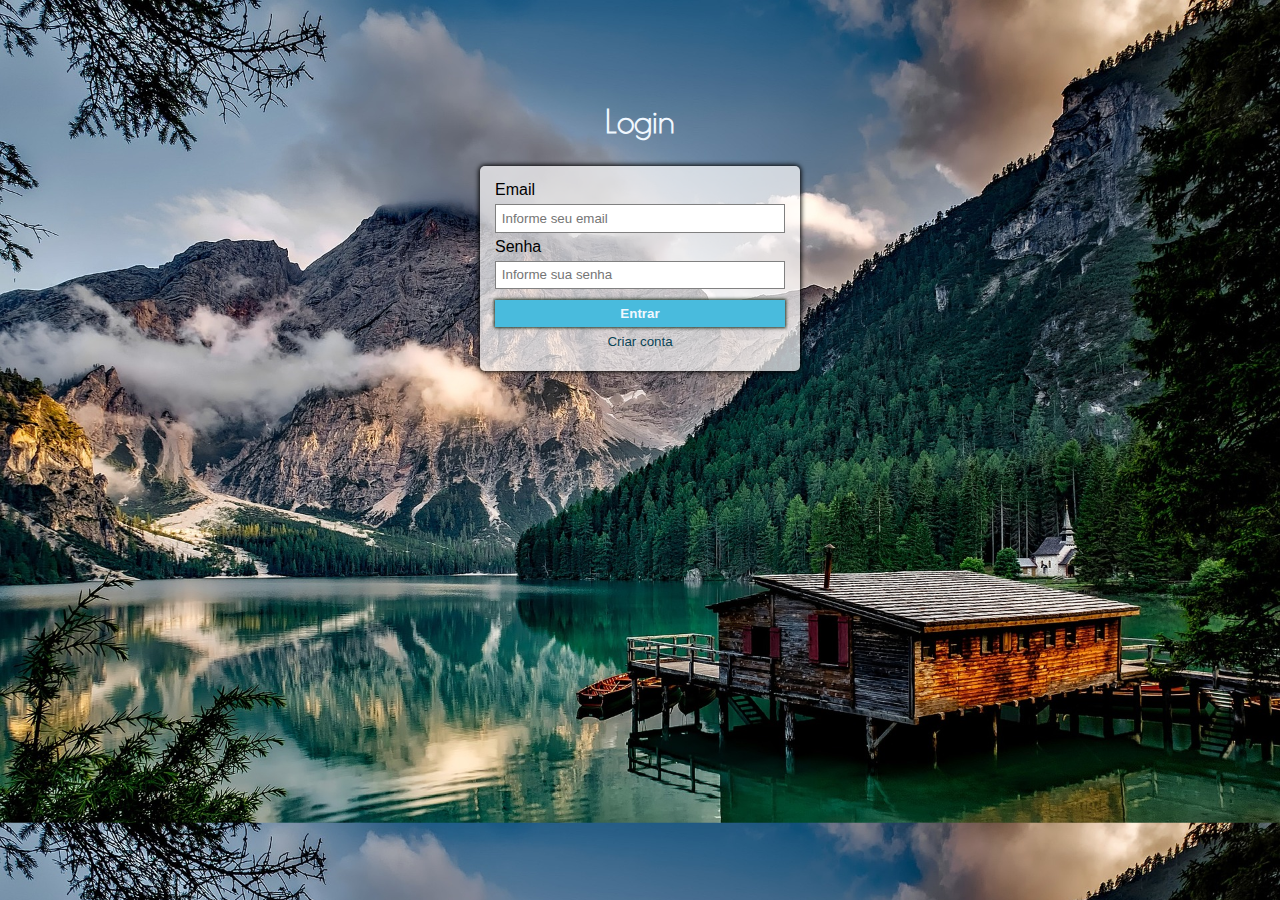
<file: index.html>
<!DOCTYPE html>
<html lang="pt-br">
<head>
    <meta charset="UTF-8">
    <meta name="viewport" content="width=device-width, initial-scale=1.0">
    <link rel="stylesheet" href="./frontend/style/style.css">
    <title>Cadastro de usuário</title>
</head>
<body class="page-login">
    <div>
        <div class="FormContainer">
            <h1>Login</h1>
            <form id="form-login" action="">
                <label for="">Email</label>
                <input id="inputEmail" type="text" placeholder="Informe seu email">

                <label for="">Senha</label>
                <input id="inputPassword" type="password" placeholder="Informe sua senha">

                <button type="submit">Entrar</button>

                <div style="
                    display: flex;
                    justify-content: space-around;
                    margin: 2%;
                ">
                    <a class="linkLogin" href="./register" target="_self">
                        <small>Criar conta</small>
                    </a>
                </div>
            </form>
        </div>
    </div>
    <script type="module" src="./frontend/src/services/login.js"></script>
</body>
</html>
</file>
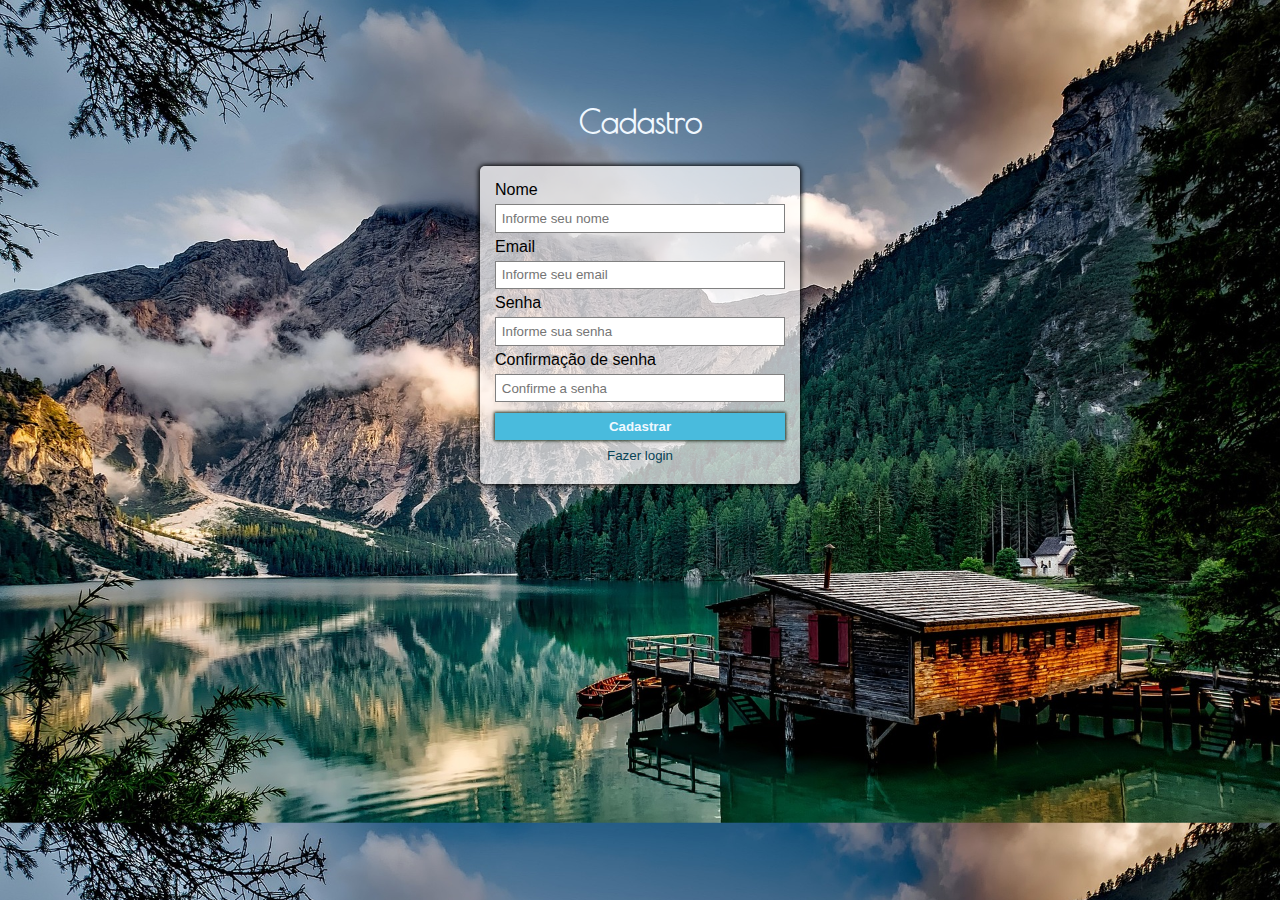
<file: register/index.html>
<!DOCTYPE html>
<html lang="pt-br">
<head>
    <meta charset="UTF-8">
    <meta name="viewport" content="width=device-width, initial-scale=1.0">
    <link rel="stylesheet" href="../frontend/style/style.css">
    <title>Cadastro de usuário</title>
</head>
<body class="page-register">
    <div>
        <div class="FormContainer">
            <h1>Cadastro</h1>
            <form id="form-register" action="">
                <label for="">Nome</label>
                <input id="inputName" type="text" placeholder="Informe seu nome">

                <label for="">Email</label>
                <input id="inputEmail" type="text" placeholder="Informe seu email">

                <label for="">Senha</label>
                <input id="inputPassword" type="password" placeholder="Informe sua senha">

                <label for="">Confirmação de senha</label>
                <input id="inputConfirmPassword"type="password" placeholder="Confirme a senha">

                <button type="submit">Cadastrar</button>

                <div style="
                    display: flex;
                    justify-content: space-around;
                    margin: 2%;
                ">
                    <a class="linkLogin" href="http://localhost/user-register" target="_self">
                        <small>Fazer login</small>
                    </a>
                </div>
            </form>
        </div>
    </div>
    <script type="module" src="../frontend/src/services/register.js"></script>
</body>
</html>
</file>
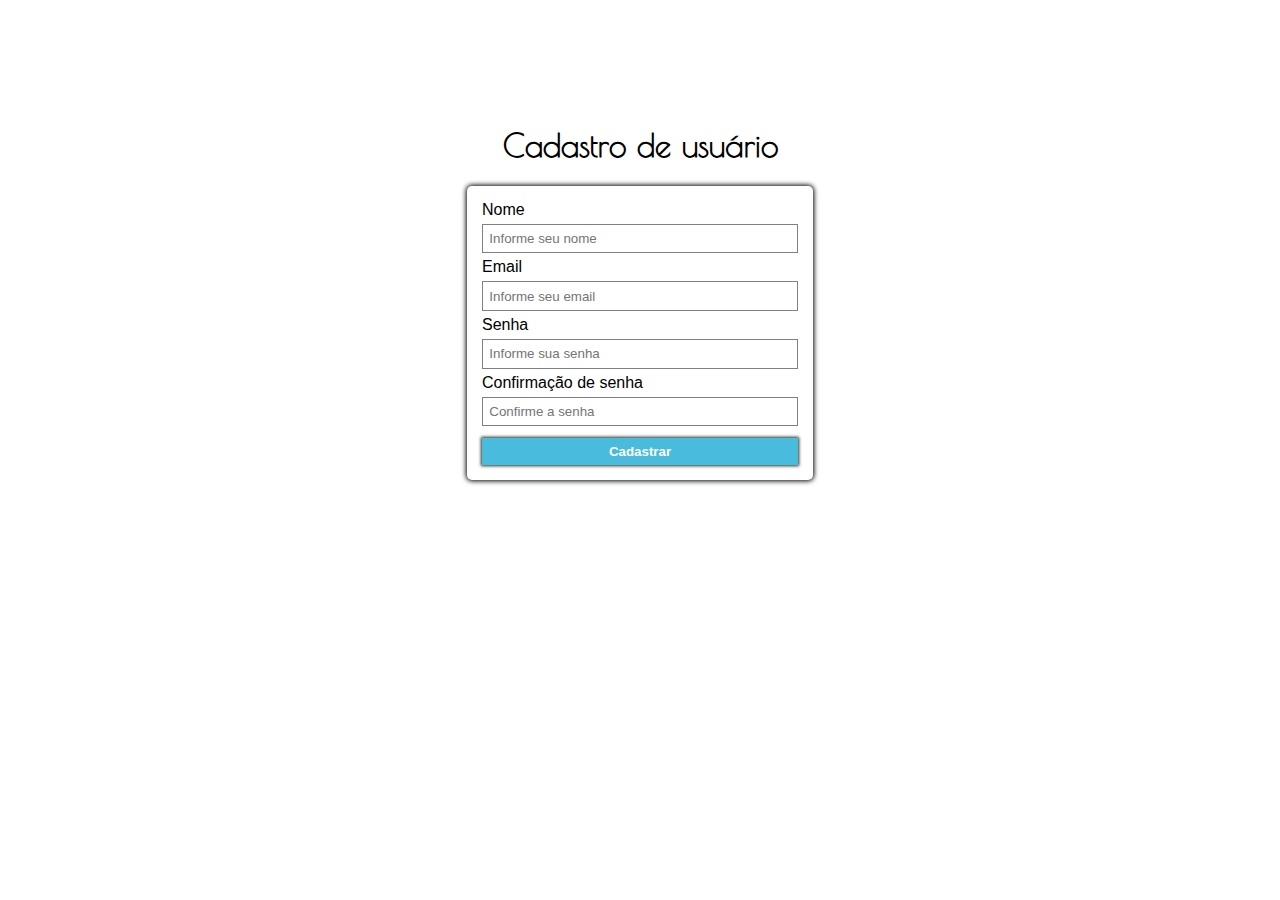
<file: interface/src/register/register.html>
<!DOCTYPE html>
<html lang="pt-br">
<head>
    <meta charset="UTF-8">
    <meta name="viewport" content="width=device-width, initial-scale=1.0">
    <link rel="stylesheet" href="../../style/style.css">
    <title>Cadastro de usuário</title>
</head>
<body>
    <div>
        <div class="FormContainer">
            <h1>Cadastro de usuário</h1>
            <form id="form-register" action="">
                <label for="">Nome</label>
                <input id="inputName" type="text" placeholder="Informe seu nome">

                <label for="">Email</label>
                <input id="inputEmail" type="text" placeholder="Informe seu email">

                <label for="">Senha</label>
                <input id="inputPassword" type="password" placeholder="Informe sua senha">

                <label for="">Confirmação de senha</label>
                <input id="inputConfirmPassword"type="password" placeholder="Confirme a senha">

                <button type="submit">Cadastrar</button>
            </form>
        </div>
    </div>
    <script src="../services/register.js"></script>
</body>
</html>
</file>
<file: frontend/style/style.css>
@charset "UTF-8";

@font-face {
    font-family: 'PoiretOne-Regular';
    src: url('./Poiret_One/PoiretOne-Regular.ttf') format('truetype');
}

:root {
    --dark-green: rgb(32, 49, 32);
    --font-extra-white-blue: aliceblue;
    --font-link-dark-blue: rgb(9, 67, 85);
    --btn-form-blue: rgb(73, 187, 221);
    --btn-form-hover-green: rgb(73, 221, 73);
    --btn-logout-red: #dd3838;
    --border-input-gray: gray;
    --box-shadow-black: black;
    --form-background-transparent-gray: rgba(255, 254, 254, 0.7);
}

* {
    font-family: Arial, Helvetica, sans-serif;
    margin: 0;
    padding: 0;
    box-sizing: border-box;

}





.page-register {
    background-image: url('./images/mountains-1587287_1920.jpg');
    background-size: cover;
}

.FormContainer {
    display: block;
    position: relative;
    margin-top: 8%;
}

.FormContainer h1 {
    text-align: center;
    color: var(--font-extra-white-blue);
    font-family: 'PoiretOne-Regular';
    margin-bottom: 2%;
}

.page-login {
    background-image: url('./images/mountains-1587287_1920.jpg');
    background-size: cover;
}

@media (pointer: fine){

    .FormContainer form {
        display: flex;
        flex-flow: column nowrap;
        background-color: var(--form-background-transparent-gray);
        width: 25%;
        margin: 0 auto;
        border-radius: 5px;
        box-shadow: 0px 0px 5px 1px var(--box-shadow-black);
        padding: 15px;
    }
    
    .FormContainer input {
        margin: 5px 0px;
        border: solid 1px var(--border-input-gray);
        outline: none;
        padding: 2%;
    }
    
    .FormContainer button {
        background-color: var(--btn-form-blue);
        border: none;
        box-shadow: 0px 0px 3px 1px var(--dark-green);
        color: var(--font-extra-white-blue);
        font-weight: 600;
        margin-top: 2%;
        padding: 2%;
        transition: 0.7s;
    }
    
    .FormContainer button:hover {
        background-color: var(--btn-form-hover-green);
        transform: scale(1.05);
    }
}
@media (pointer: coarse){

    .FormContainer form {
        display: flex;
        flex-flow: column nowrap;
        background-color: var(--form-background-transparent-gray);
        width: 80%;
        margin: 0 auto;
        border-radius: 5px;
        box-shadow: 0px 0px 5px 1px var(--box-shadow-black);
        padding: 15px;
    }
    
    .FormContainer input {
        margin: 5px 0px;
        border: solid 1px var(--border-input-gray);
        outline: none;
        padding: 2%;
    }
    
    .FormContainer button {
        background-color: var(--btn-form-blue);
        border: none;
        box-shadow: 0px 0px 3px 1px var(--dark-green);
        color: var(--font-extra-white-blue);
        font-weight: 600;
        margin-top: 2%;
        padding: 2%;
        transition: 0.7s;
    }
    
    .FormContainer button:hover {
        background-color: var(--btn-form-hover-green);
        transform: scale(1.05);
    }
}

.linkLogin {
    text-decoration: none !important;
    color: var(--font-link-dark-blue);
    transition: 0.7s;
}

.linkLogin:hover {
    font-weight: 600;
}


#homepage {
    display: grid;
    grid-template-rows: 20% 70% 10%;
    height: 96vh;
    background-color: #3b3737;
    height: 100vh;
}

#nav {
    display: flex;
    justify-content: space-between;
    align-items: center;
    order: 0;
    padding: 0% 2%;
    height: 20vh;
    overflow-y: hidden;
}

#title {
    color: var(--btn-form-blue);
    font-family: 'PoiretOne-Regular';
}

#talk-history {
    display: grid;
    border: solid 1px var(--btn-form-blue);
    border-radius: 20px;
    margin: 0% 2% 3% 2%;
    background-color: var(--font-extra-white-blue);
    place-items: center;
    justify-content: center;
}

#text-box {
    display: flex;
    order: 2;
    align-items: center;
    flex-flow: column nowrap;
    width: 100%;
}

#text-box form {
    display: grid;
    place-items: center;
    width: 70%;
    grid-template-columns: 90% 10%;
    flex-flow: column nowrap;
}



#selectCoins {
    width: 80%;
    height: 100%;
    padding: 10px;
    outline: none;
    border: solid 2px var(--btn-form-blue);
    border-radius: 5px;
}

#text-box input:focus {
    box-shadow: 0px 0px 5px 1px var(--btn-form-blue);
}

#sendButton {
    border: none;
    background-color: rgba(255, 255, 255, 0);
}

#sendButton i {
    font-size: xx-large;
    color: var(--btn-form-blue);
    background-color: rgba(255, 255, 255, 0);
    transition: 0.7s;
    
    
}
#sendButton i:hover {
    color: var(--btn-form-hover-green);
    text-shadow: 0 0 10px #ffffff;
}

#logoutButton {
    border: none;
    background-color: rgba(255, 255, 255, 0);
}

#logoutButton i {
    font-size: xx-large;
    color: var(--btn-form-blue);
    transition: 0.7s;
}

#logoutButton i:hover {
    color: var(--btn-logout-red);
    cursor: pointer;
    text-shadow: 0 0 5px #ffffff;
}
</file>
<file: interface/style/style.css>
@charset "UTF-8";
@font-face { 
   font-family: 'PoiretOne-Regular';
   src: url('./Poiret_One/PoiretOne-Regular.ttf') format('truetype');
 }

*{
    font-family: Arial, Helvetica, sans-serif;
}

.FormContainer{
    display: block;
    position: relative;
    margin-top: 10%;
}

.FormContainer h1{
    text-align: center;
    font-family: 'PoiretOne-Regular';
}

.FormContainer form {
    display: flex;
    flex-flow: column nowrap;
    width: 25%;
    margin: 0 auto;
    border-radius: 5px;
    box-shadow: 0px 0px 5px 1px black;
    padding: 15px;
}

.FormContainer input {
    margin: 5px 0px;
    border: solid 1px gray;
    outline: none;
    padding: 2%;
}

.FormContainer button {
    background-color: rgb(73, 187, 221);
    border: none;
    box-shadow: 0px 0px 3px 1px rgb(32, 49, 32);
    color: white;
    font-weight:600;
    margin-top: 2%;
    padding: 2%;
    transition: 0.7s;
}
.FormContainer button:hover {
    background-color: rgb(73, 221, 73);
    transform: scale(1.05);
}
</file>
